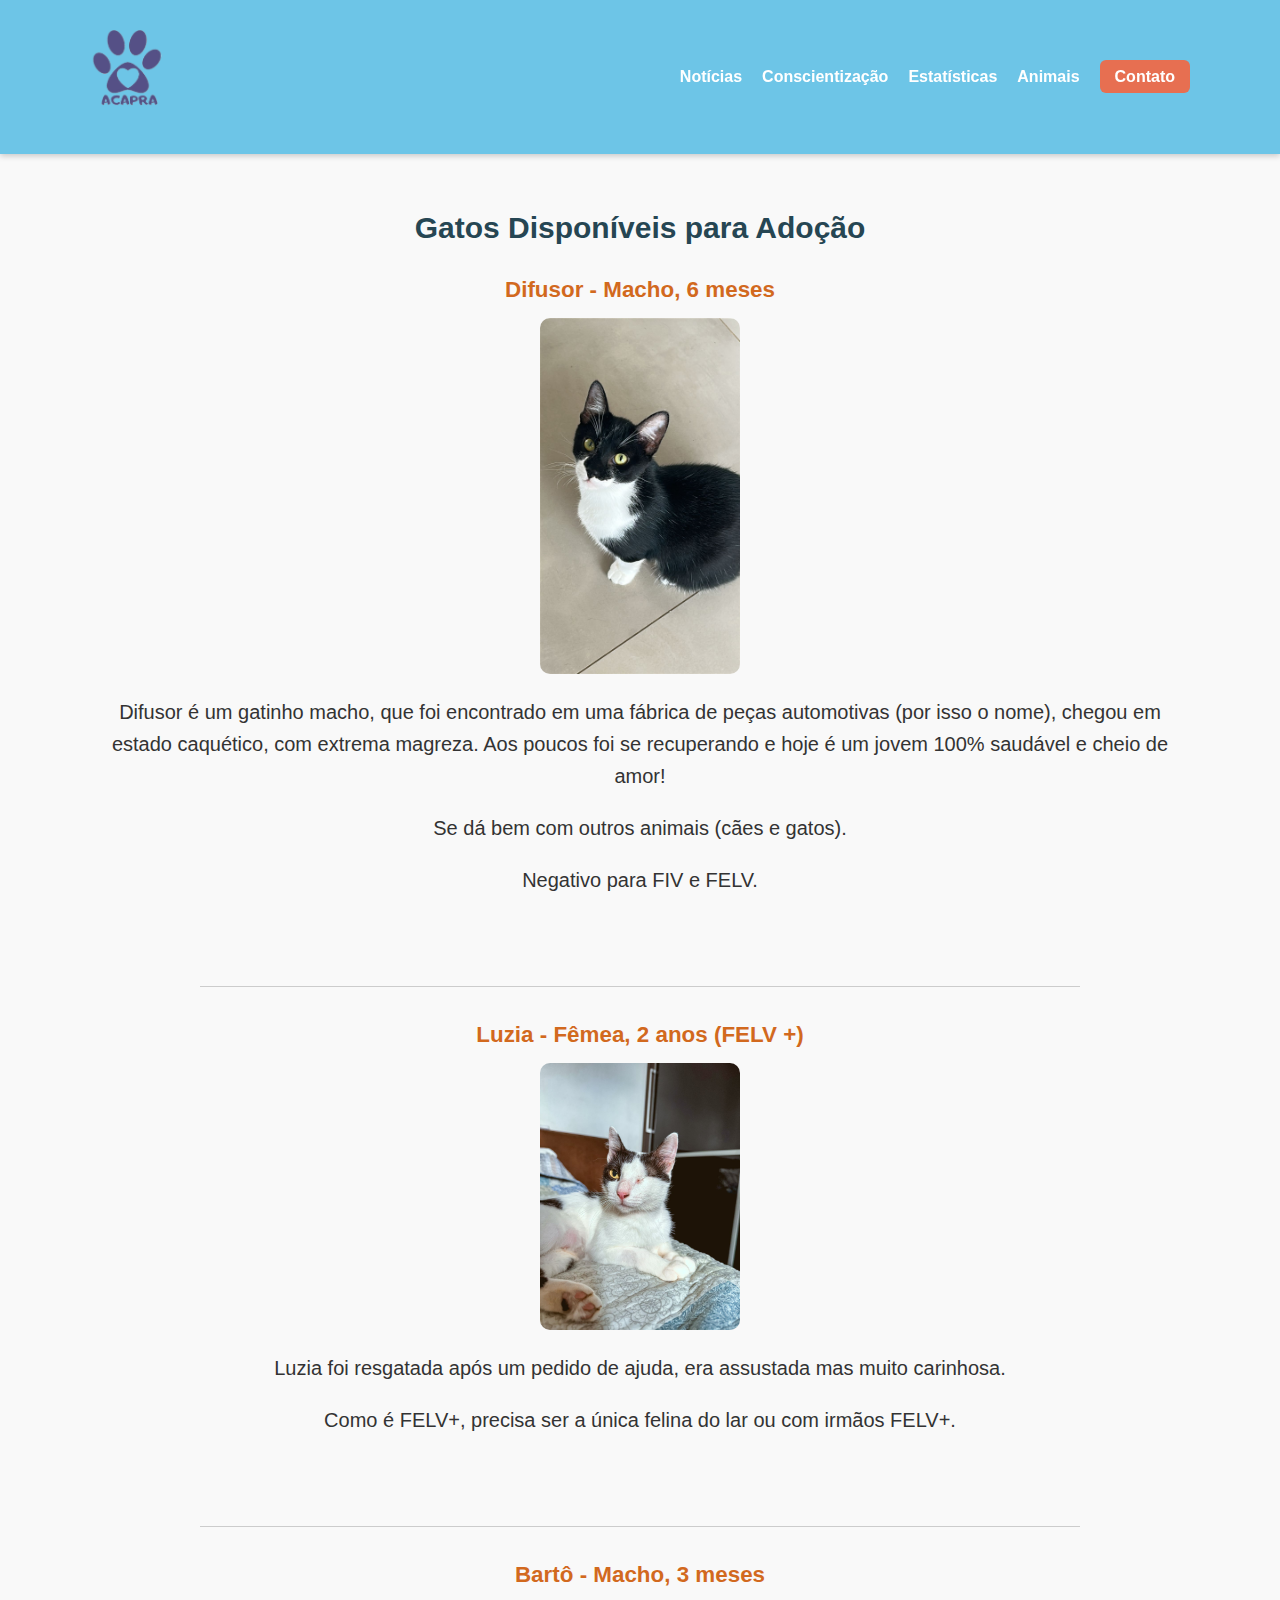
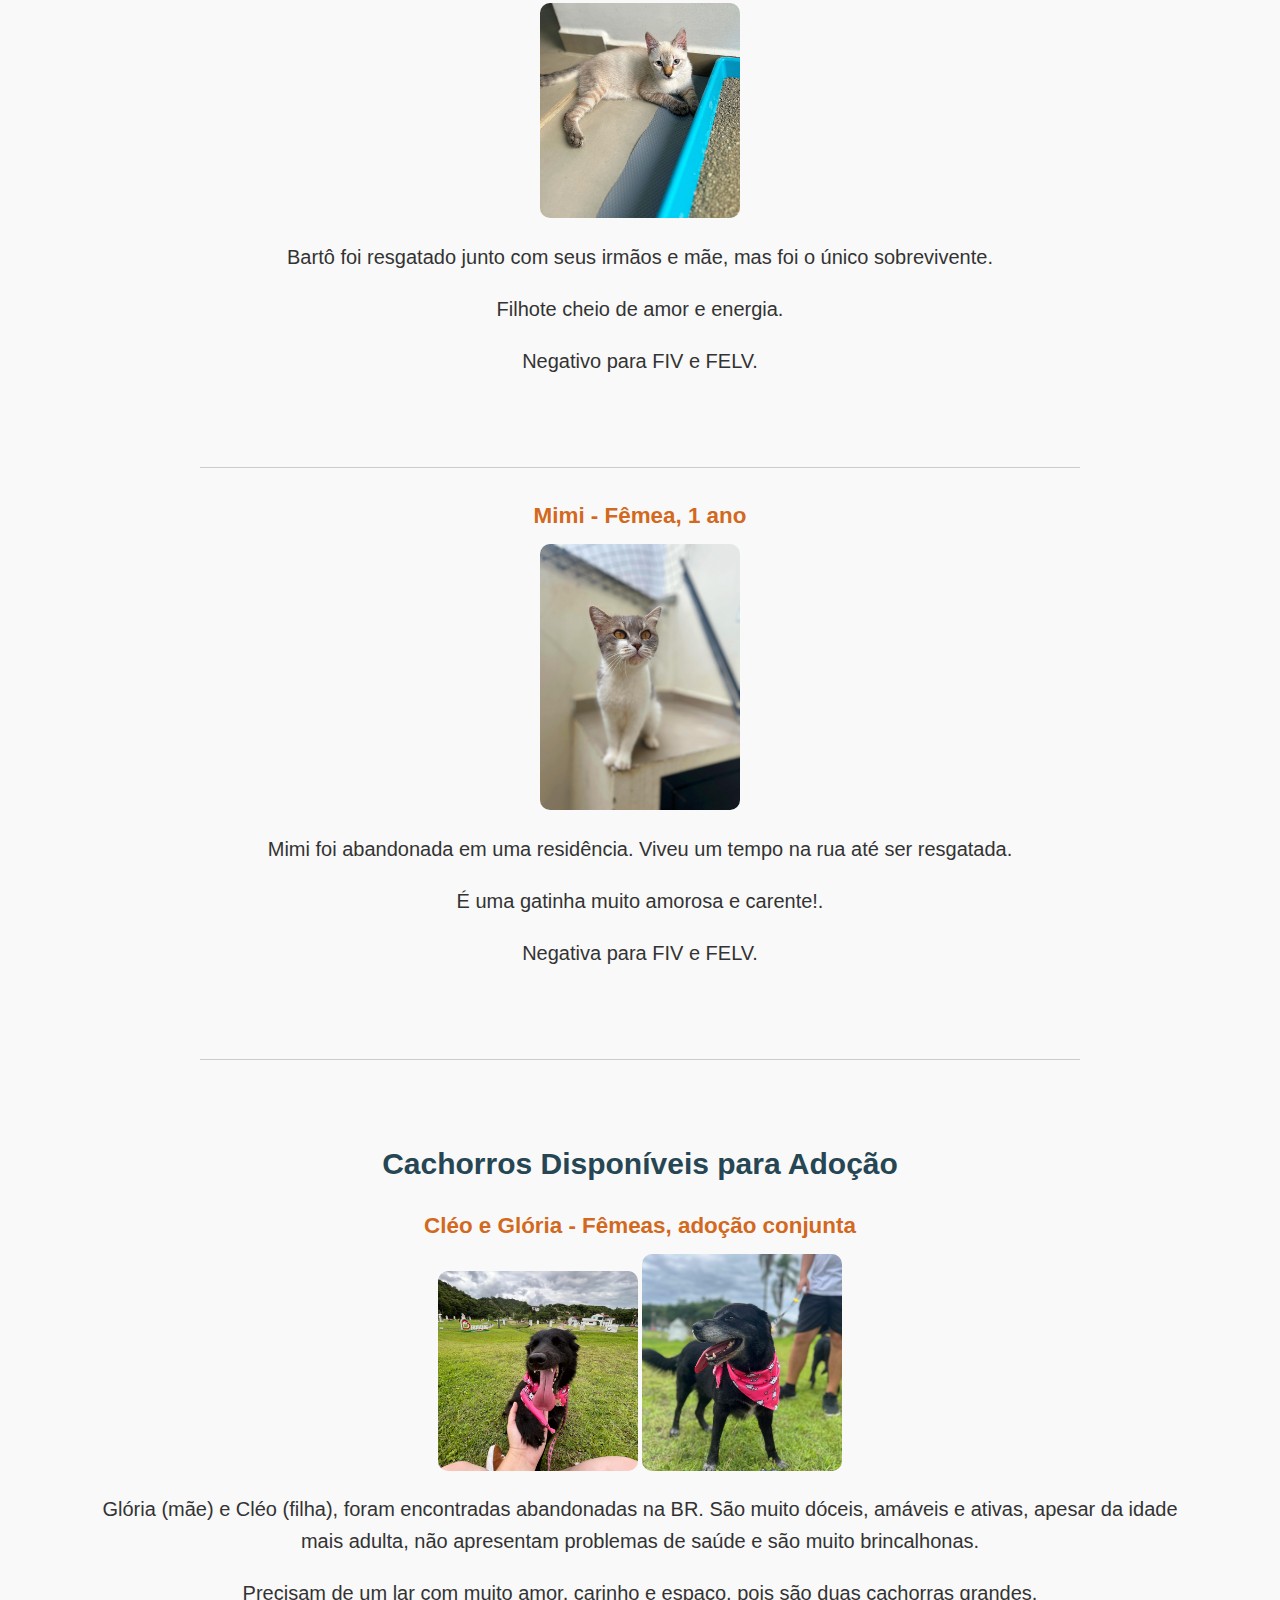
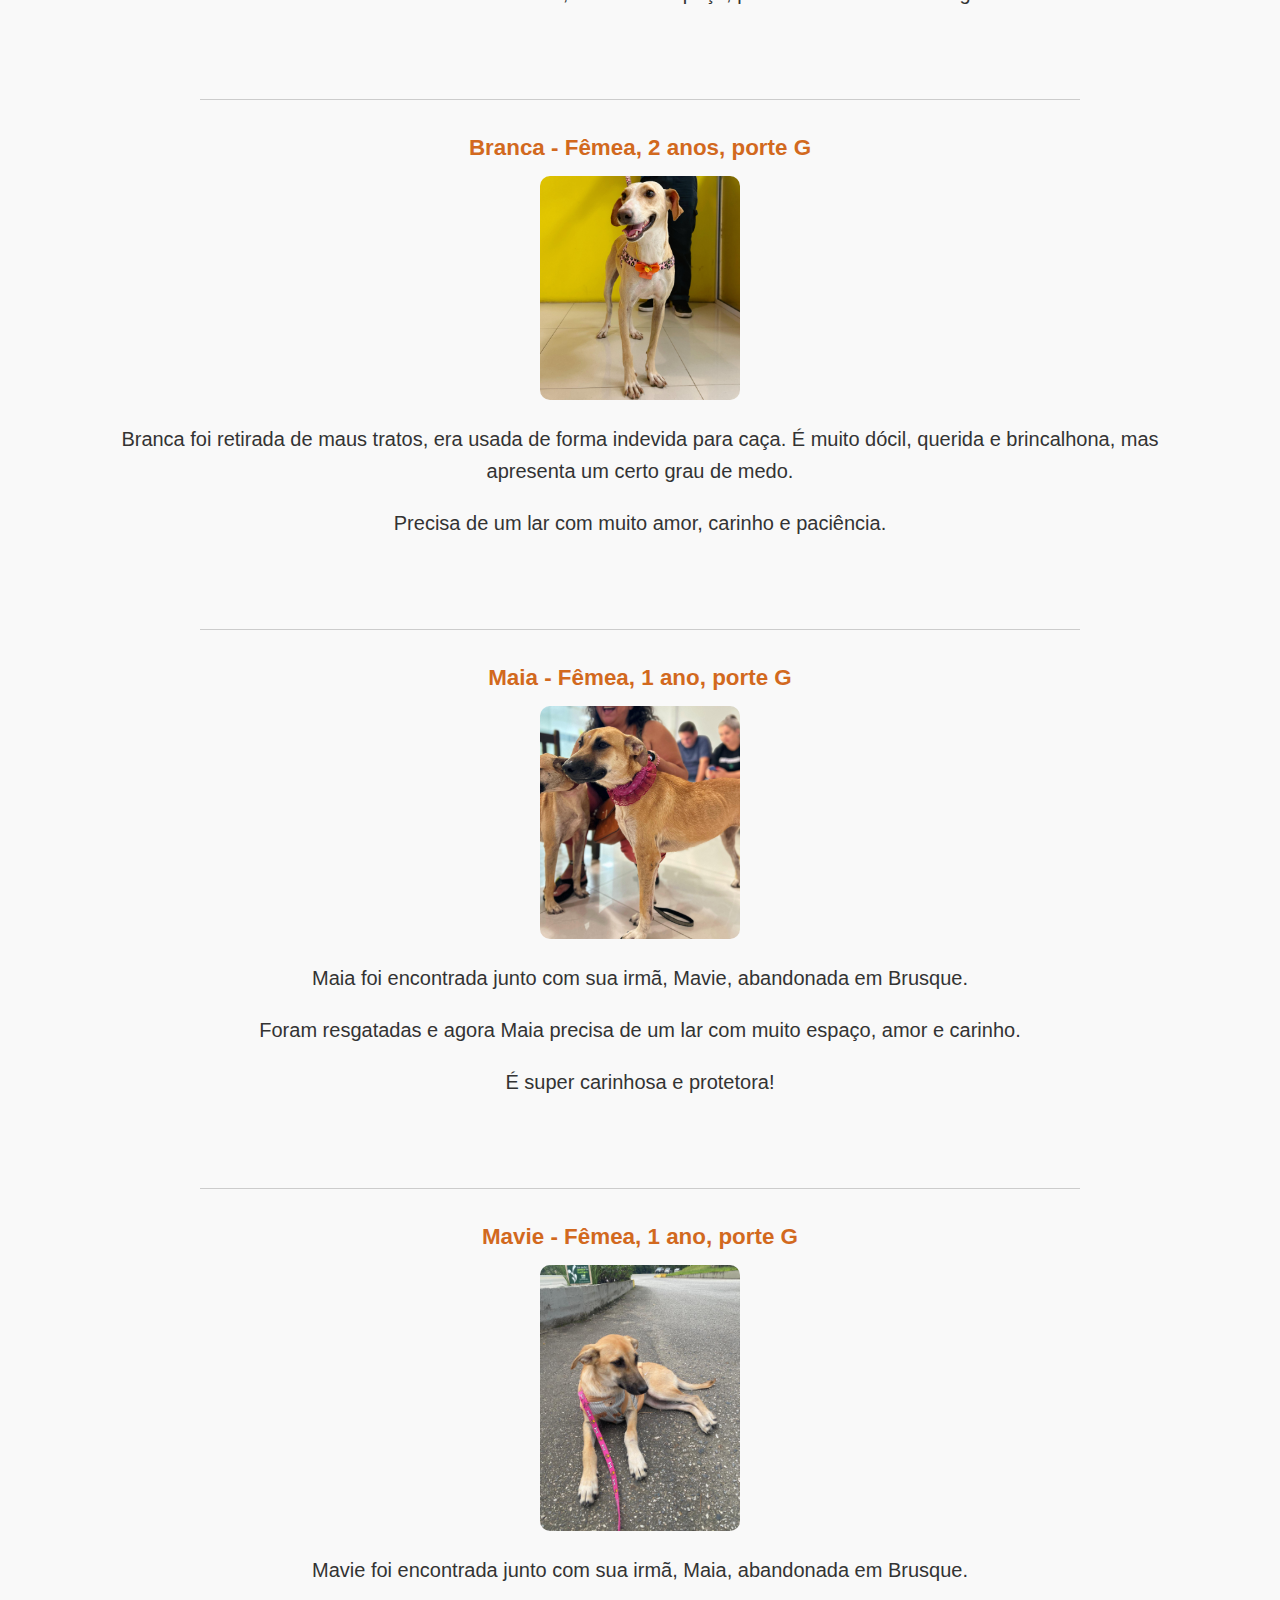
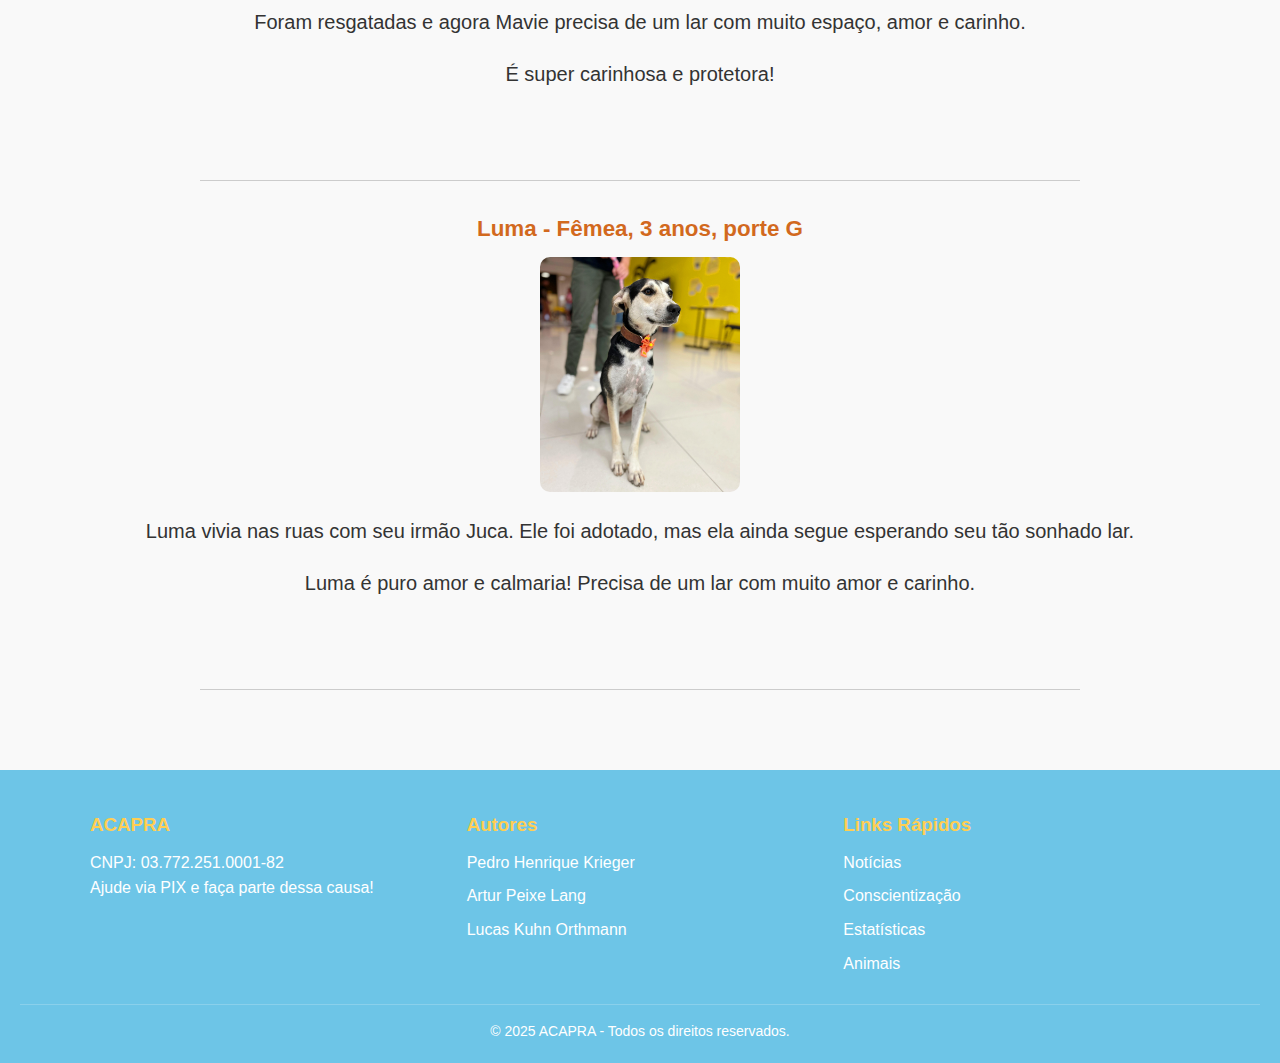
<file: Acapra ultima do ano/animais.html>
<!DOCTYPE html>
<html lang="pt-br">

<head>
    <meta charset="UTF-8">
    <meta name="viewport" content="width=device-width, initial-scale=1.0">
    <title>Animais - ACAPRA</title>
    <link rel="stylesheet" href="assets/css/style.css">
</head>

<body>
    <header>
        <div class="bloco-geral header-bloco">
            <a class="logo-img" href="index.html">
                <img src="assets/Imagens paralelas/logo.png" alt="Logo ACAPRA">
            </a>
            <nav>
                <ul class="nav-links">
                    <li><a href="noticias.html">Notícias</a></li>
                    <li><a href="conscientizacao.html">Conscientização</a></li>
                    <li><a href="estatisticas.html">Estatísticas</a></li>
                    <li><a href="animais.html">Animais</a></li>
                    <li><a href="formulario.html" class="botao-nav">Contato</a></li>
                </ul>
            </nav>
        </div>
    </header>

    <main class="bloco-geral">
        <section class="secao">
            <h2>Gatos Disponíveis para Adoção</h2>

            <article class="animal">
                <h3>Difusor - Macho, 6 meses</h3>
                <img src="assets/Imagens gatos/Difusor.jpeg" alt="Gato Difusor">
                <p>Difusor é um gatinho macho, que foi encontrado em uma fábrica de peças
                    automotivas (por isso o nome), chegou em estado caquético, com extrema magreza. Aos
                    poucos foi se recuperando e hoje é um jovem 100% saudável e cheio de amor!</p>
                <p>Se dá bem com outros animais (cães e gatos).</p>
                <p>Negativo para FIV e FELV.</p>
            </article>
            <hr>

            <article class="animal">
                <h3>Luzia - Fêmea, 2 anos (FELV +)</h3>
                <img src="assets/Imagens gatos/Luzia.jpeg" alt="Gata Luzia">
                <p>Luzia foi resgatada após um pedido de ajuda, era assustada mas muito carinhosa.</p>
                <p>Como é FELV+, precisa ser a única felina do lar ou com irmãos FELV+.</p>
            </article>
            <hr>

            <article class="animal">
                <h3>Bartô - Macho, 3 meses</h3>
                <img src="assets/Imagens gatos/barto.jpeg" alt="Gato Bartô">
                <p>Bartô foi resgatado junto com seus irmãos e mãe, mas foi o único sobrevivente.</p>
                <p>Filhote cheio de amor e energia.</p>
                <p>Negativo para FIV e FELV.</p>
            </article>
            <hr>

            <article class="animal">
                <h3>Mimi - Fêmea, 1 ano</h3>
                <img src="assets/Imagens gatos/Mimi.jpeg" alt="Gata Mimi">
                <p>Mimi foi abandonada em uma residência. Viveu um tempo na rua até ser resgatada. </p>
                <p>É uma gatinha muito amorosa e carente!.</p>
                <p>Negativa para FIV e FELV.</p>
            </article>
            <hr>
        </section>

        <section class="secao">
            <h2>Cachorros Disponíveis para Adoção</h2>

            <article class="animal">
                <h3>Cléo e Glória - Fêmeas, adoção conjunta</h3>
                <img src="assets/Imagens cachorros/Cleo.jpeg" alt="Cachorro Cléo">
                <img src="assets/Imagens cachorros/gloria.jpeg" alt="Cachorra Glória">
                <p>Glória (mãe) e Cléo (filha), foram encontradas abandonadas na BR. São muito dóceis, amáveis e ativas, apesar da idade mais adulta, não apresentam problemas de saúde e são muito brincalhonas.</p>
                <p>Precisam de um lar com muito amor, carinho e espaço, pois são duas cachorras grandes.</p>
            </article>
            <hr>

            <article class="animal">
                <h3>Branca - Fêmea, 2 anos, porte G</h3>
                <img src="assets/Imagens cachorros/Branca.jpeg" alt="Cachorra Branca">
                <p>Branca foi retirada de maus tratos, era usada de forma indevida para caça. É muito dócil, querida e brincalhona, mas apresenta um certo grau de medo.</p>
                <p>Precisa de um lar com muito amor, carinho e paciência.</p>
            </article>
            <hr>

            <article class="animal">
                <h3>Maia - Fêmea, 1 ano, porte G</h3>
                <img src="assets/Imagens cachorros/Maia.jpeg" alt="Cachorra Maia">
                <p>Maia foi encontrada junto com sua irmã, Mavie, abandonada em Brusque.</p>
                <p>Foram resgatadas e agora Maia precisa de um lar com muito espaço, amor e carinho.</p>
                <p>É super carinhosa e protetora!</p>
            </article>
            <hr>

            <article class="animal">
                <h3>Mavie - Fêmea, 1 ano, porte G</h3>
                <img src="assets/Imagens cachorros/mavie.jpeg" alt="Cachorra Mavie">
                <p>Mavie foi encontrada junto com sua irmã, Maia, abandonada em Brusque.</p>
                <p>Foram resgatadas e agora Mavie precisa de um lar com muito espaço, amor e carinho.</p>
                <p>É super carinhosa e protetora!</p>
            </article>
            <hr>

            <article class="animal">
                <h3>Luma - Fêmea, 3 anos, porte G</h3>
                <img src="assets/Imagens cachorros/Luma.jpeg" alt="Cachorra Luma">
                <p>Luma vivia nas ruas com seu irmão Juca. Ele foi adotado, mas ela ainda segue esperando seu tão sonhado lar.</p>
                <p>Luma é puro amor e calmaria! Precisa de um lar com muito amor e carinho.</p>
            </article>
            <hr>
        </section>
    </main>

    <footer class="rodape">
        <div class="bloco-geral rodape-bloco">
            <div>
                <h3>ACAPRA</h3>
                <p>CNPJ: 03.772.251.0001-82</p>
                <p>Ajude via PIX e faça parte dessa causa!</p>
            </div>
            <div>
                <h3>Autores</h3>
                <ul>
                    <li>Pedro Henrique Krieger</li>
                    <li>Artur Peixe Lang</li>
                    <li>Lucas Kuhn Orthmann</li>
                </ul>
            </div>
            <div>
                <h3>Links Rápidos</h3>
                <ul>
                    <li><a href="noticias.html">Notícias</a></li>
                    <li><a href="conscientizacao.html">Conscientização</a></li>
                    <li><a href="estatisticas.html">Estatísticas</a></li>
                    <li><a href="animais.html">Animais</a></li>
                </ul>
            </div>
        </div>
        <div class="copyright">
            <p>© 2025 ACAPRA - Todos os direitos reservados.</p>
        </div>
    </footer>
</body>

</html>
</file>
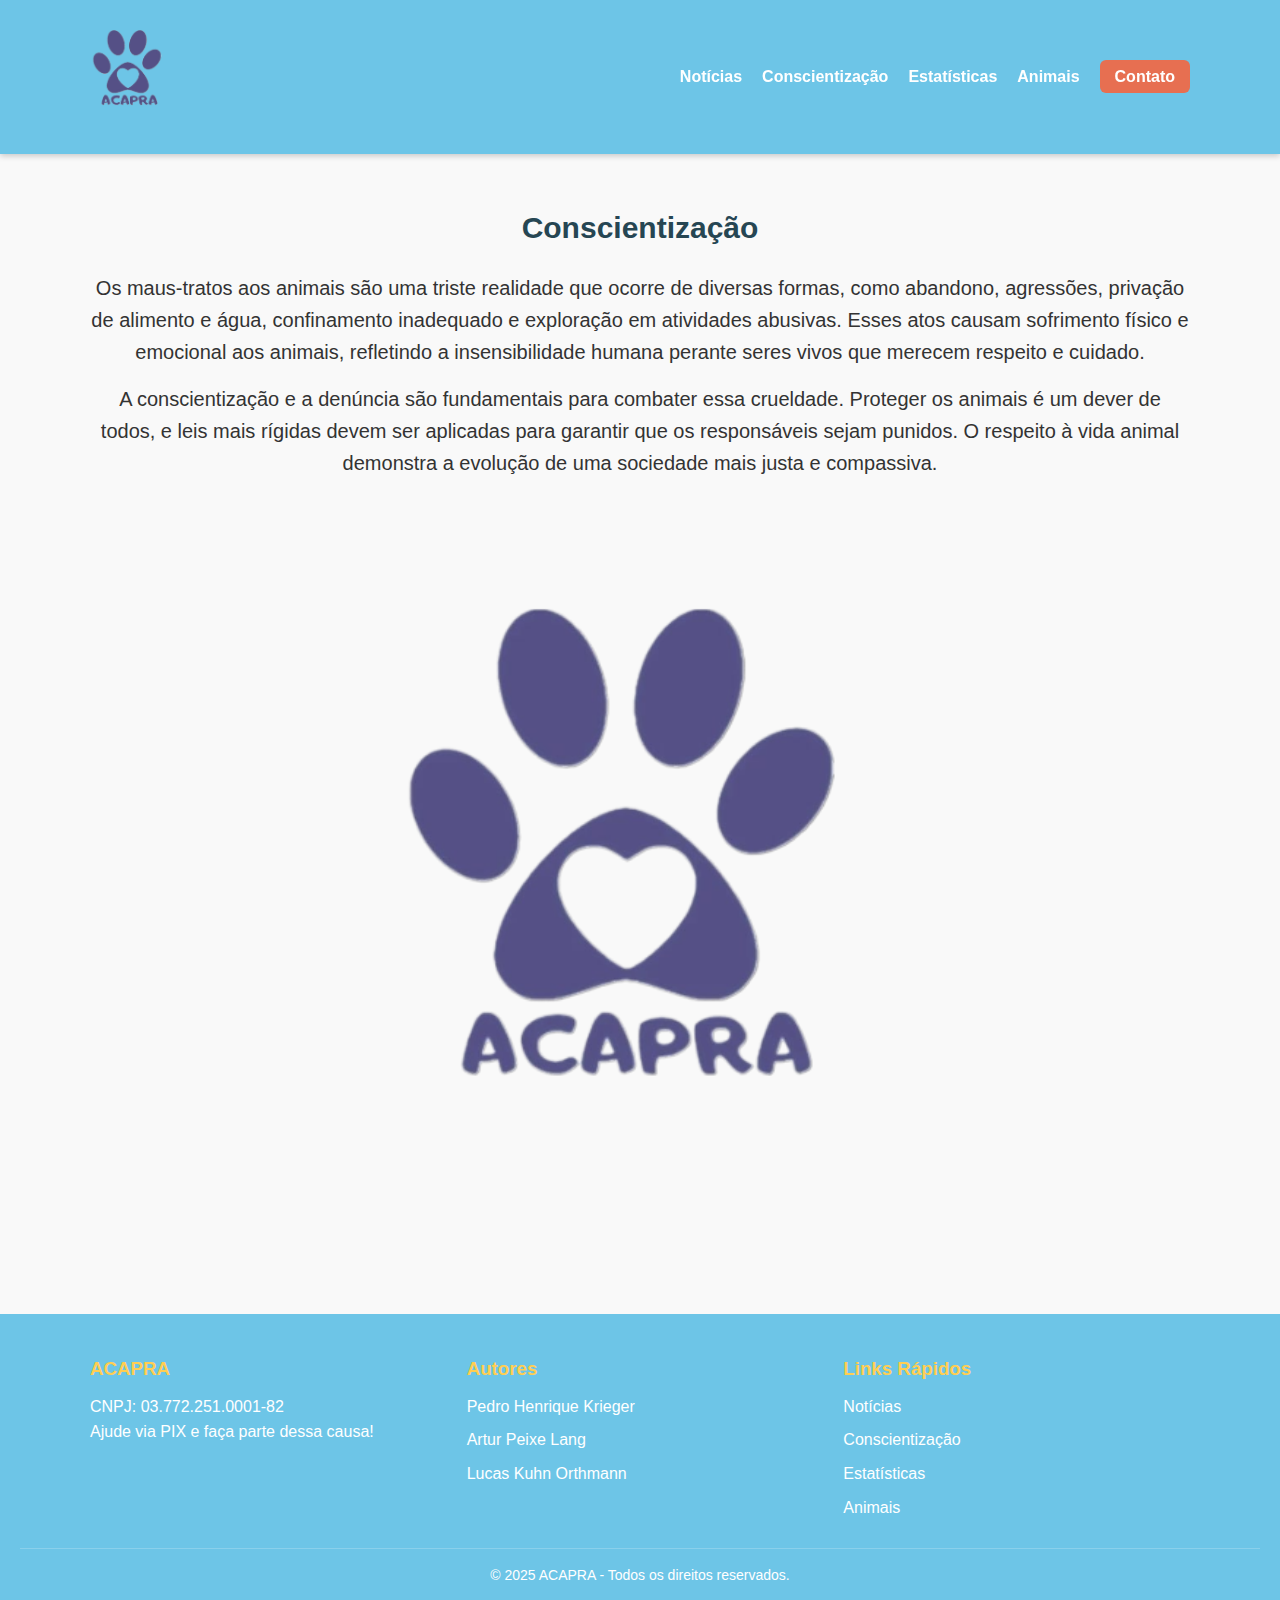
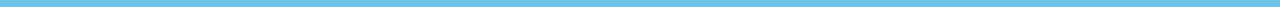
<file: Acapra ultima do ano/conscientizacao.html>
<!DOCTYPE html>
<html lang="pt-br">
<head>
  <meta charset="UTF-8">
  <meta name="viewport" content="width=device-width, initial-scale=1.0">
  <title>Conscientização - ACAPRA</title>
  <link rel="stylesheet" href="assets/css/style.css">
</head>
<body>
  <header>
    <div class="bloco-geral header-bloco">
      <a class="logo-img" href="index.html">
        <img src="assets/Imagens paralelas/logo.png" alt="Logo ACAPRA">
      </a>
      <nav>
        <ul class="nav-links">
          <li><a href="noticias.html">Notícias</a></li>
          <li><a href="conscientizacao.html">Conscientização</a></li>
          <li><a href="estatisticas.html">Estatísticas</a></li>
          <li><a href="animais.html">Animais</a></li>
          <li><a href="formulario.html" class="botao-nav">Contato</a></li>
        </ul>
      </nav>
    </div>
  </header>

  <main class="bloco-geral">
    <section class="secao">
      <h2>Conscientização</h2>
      <p>Os maus-tratos aos animais são uma triste realidade que ocorre de diversas formas, como abandono, agressões, privação de alimento e água, confinamento inadequado e exploração em atividades abusivas. Esses atos causam sofrimento físico e emocional aos animais, refletindo a insensibilidade humana perante seres vivos que merecem respeito e cuidado.</p>
      <p>A conscientização e a denúncia são fundamentais para combater essa crueldade. Proteger os animais é um dever de todos, e leis mais rígidas devem ser aplicadas para garantir que os responsáveis sejam punidos. O respeito à vida animal demonstra a evolução de uma sociedade mais justa e compassiva.</p>
      <img src="assets/Imagens paralelas/logo.png" alt="Concientização ACAPRA" class="img-destaque">
    </section>
  </main>

  <footer class="rodape">
    <div class="bloco-geral rodape-bloco">
      <div>
        <h3>ACAPRA</h3>
        <p>CNPJ: 03.772.251.0001-82</p>
        <p>Ajude via PIX e faça parte dessa causa!</p>
      </div>
      <div>
        <h3>Autores</h3>
        <ul>
          <li>Pedro Henrique Krieger</li>
          <li>Artur Peixe Lang</li>
          <li>Lucas Kuhn Orthmann</li>
        </ul>
      </div>
      <div>
        <h3>Links Rápidos</h3>
        <ul>
          <li><a href="noticias.html">Notícias</a></li>
          <li><a href="conscientizacao.html">Conscientização</a></li>
          <li><a href="estatisticas.html">Estatísticas</a></li>
          <li><a href="animais.html">Animais</a></li>
        </ul>
      </div>
    </div>
    <div class="copyright">
      <p>© 2025 ACAPRA - Todos os direitos reservados.</p>
    </div>
  </footer>
</body>
</html>
</file>
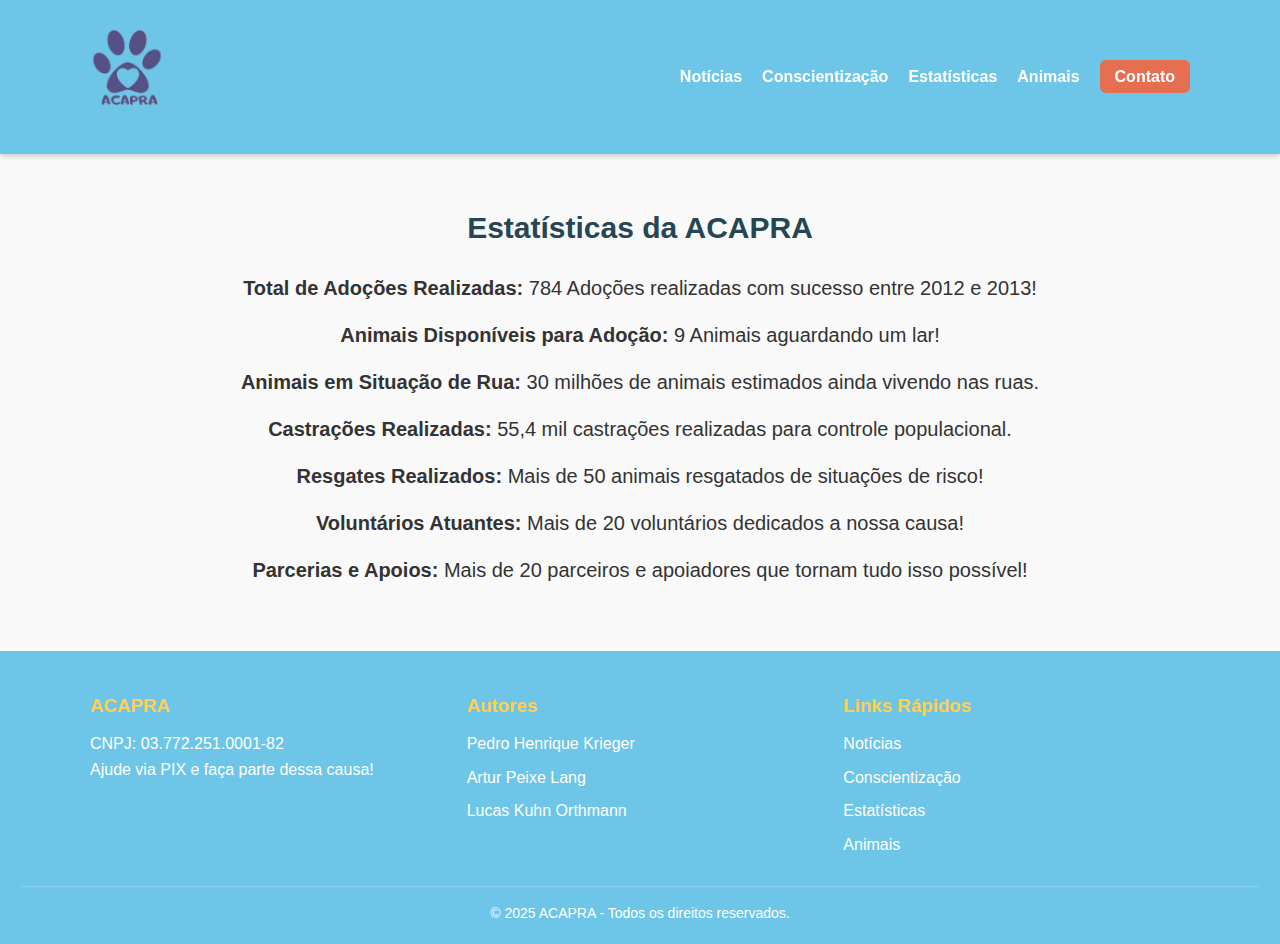
<file: Acapra ultima do ano/estatisticas.html>
<!DOCTYPE html>
<html lang="pt-br">
<head>
  <meta charset="UTF-8">
  <meta name="viewport" content="width=device-width, initial-scale=1.0">
  <title>Estatísticas - ACAPRA</title>
  <link rel="stylesheet" href="assets/css/style.css">
</head>
<body>
  <header>
    <div class="bloco-geral header-bloco">
      <a class="logo-img" href="index.html">
        <img src="assets/Imagens paralelas/logo.png" alt="Logo ACAPRA">
      </a>
      <nav>
        <ul class="nav-links">
          <li><a href="noticias.html">Notícias</a></li>
          <li><a href="conscientizacao.html">Conscientização</a></li>
          <li><a href="estatisticas.html">Estatísticas</a></li>
          <li><a href="animais.html">Animais</a></li>
          <li><a href="formulario.html" class="botao-nav">Contato</a></li>
        </ul>
      </nav>
    </div>
  </header>

  <main class="bloco-geral">
    <section class="secao">
      <h2>Estatísticas da ACAPRA</h2>
      <p><strong>Total de Adoções Realizadas:</strong> 784 Adoções realizadas com sucesso entre 2012 e 2013!</p>
      <p><strong>Animais Disponíveis para Adoção:</strong> 9 Animais aguardando um lar!</p>
      <p><strong>Animais em Situação de Rua:</strong> 30 milhões de animais estimados ainda vivendo nas ruas.</p>
      <p><strong>Castrações Realizadas:</strong> 55,4 mil castrações realizadas para controle populacional.</p>
      <p><strong>Resgates Realizados:</strong> Mais de 50 animais resgatados de situações de risco!</p>
      <p><strong>Voluntários Atuantes:</strong> Mais de 20 voluntários dedicados a nossa causa!</p>
      <p><strong>Parcerias e Apoios:</strong> Mais de 20 parceiros e apoiadores que tornam tudo isso possível!</p>
    </section>
  </main>

  <footer class="rodape">
    <div class="bloco-geral rodape-bloco">
      <div>
        <h3>ACAPRA</h3>
        <p>CNPJ: 03.772.251.0001-82</p>
        <p>Ajude via PIX e faça parte dessa causa!</p>
      </div>
      <div>
        <h3>Autores</h3>
        <ul>
          <li>Pedro Henrique Krieger</li>
          <li>Artur Peixe Lang</li>
          <li>Lucas Kuhn Orthmann</li>
        </ul>
      </div>
      <div>
        <h3>Links Rápidos</h3>
        <ul>
          <li><a href="noticias.html">Notícias</a></li>
          <li><a href="conscientizacao.html">Conscientização</a></li>
          <li><a href="estatisticas.html">Estatísticas</a></li>
          <li><a href="animais.html">Animais</a></li>
        </ul>
      </div>
    </div>
    <div class="copyright">
      <p>© 2025 ACAPRA - Todos os direitos reservados.</p>
    </div>
  </footer>
</body>
</html>
</file>
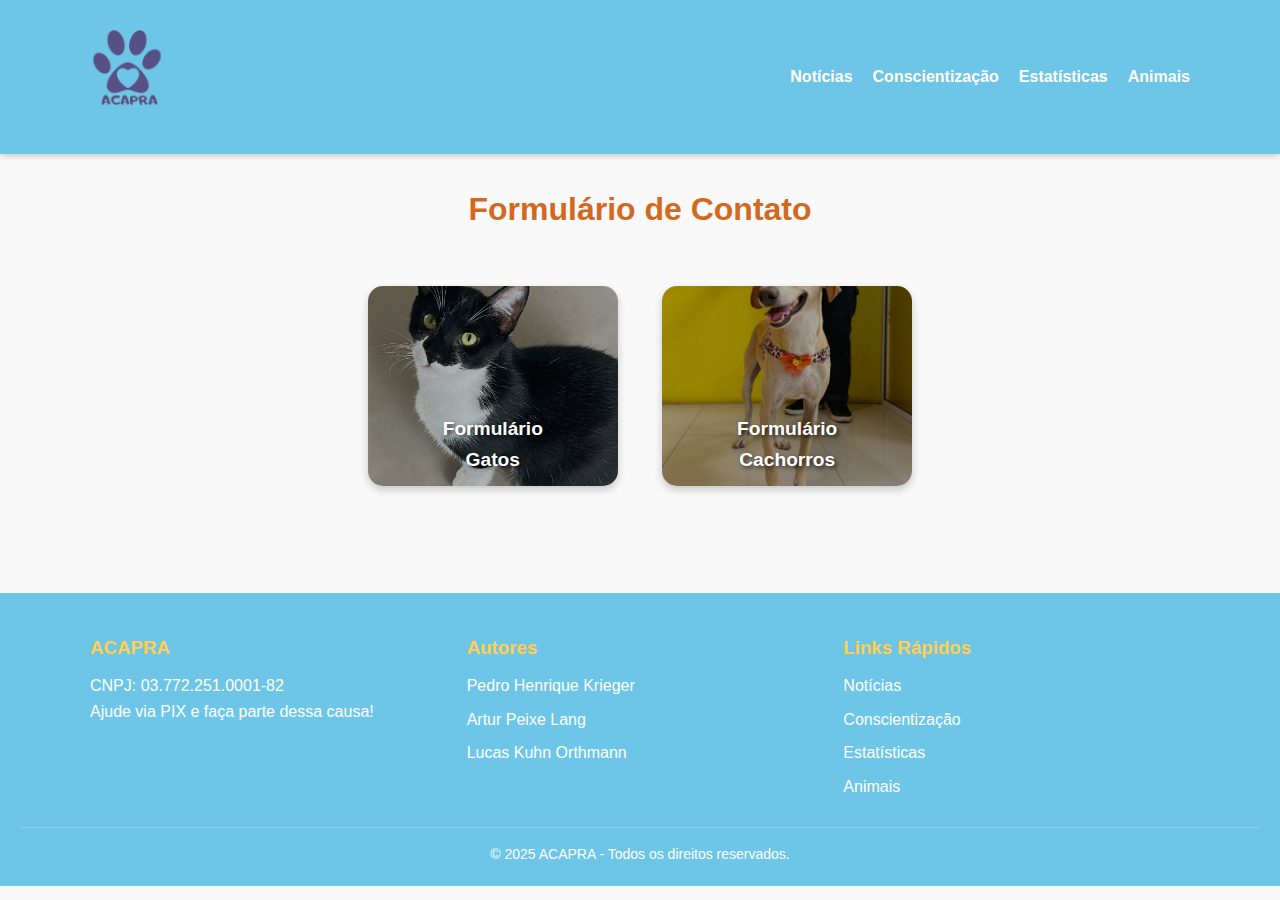
<file: Acapra ultima do ano/formulario.html>
<!DOCTYPE html>
<html lang="pt-br">
<head>
  <meta charset="UTF-8">
  <meta name="viewport" content="width=device-width, initial-scale=1.0">
  <title>Formulário de Contato - ACAPRA</title>
  <link rel="stylesheet" href="assets/css/style.css">
</head>
<body>
  <header>
    <div class="bloco-geral header-bloco">
      <a class="logo-img" href="index.html">
        <img src="assets/Imagens paralelas/logo.png" alt="Logo ACAPRA">
      </a>
      <nav>
        <ul class="nav-links">
          <li><a href="noticias.html">Notícias</a></li>
          <li><a href="conscientizacao.html">Conscientização</a></li>
          <li><a href="estatisticas.html">Estatísticas</a></li>
          <li><a href="animais.html">Animais</a></li>
        </ul>
      </nav>
    </div>
  </header>

  <main class="formulario">
    <h1 class="titulo">Formulário de Contato</h1>

    <div class="tipo-animal">
  <a href="https://forms.gle/xTgGbvtz3wD5rUPv6">
    <img src="assets/Imagens gatos/Difusor.jpeg" alt="Formulário Gatos">
    <span>Formulário Gatos</span>
  </a>
</div>

<div class="tipo-animal">
  <a href="https://forms.gle/bQYFtEDo2iwMqyR57">
    <img src="assets/Imagens cachorros/Branca.jpeg" alt="Formulário Cachorros">
    <span>Formulário Cachorros</span>
  </a>
</div>
  </main>

  <footer class="rodape">
    <div class="bloco-geral rodape-bloco">
      <div>
        <h3>ACAPRA</h3>
        <p>CNPJ: 03.772.251.0001-82</p>
        <p>Ajude via PIX e faça parte dessa causa!</p>
      </div>
      <div>
        <h3>Autores</h3>
        <ul>
          <li>Pedro Henrique Krieger</li>
          <li>Artur Peixe Lang</li>
          <li>Lucas Kuhn Orthmann</li>
        </ul>
      </div>
      <div>
        <h3>Links Rápidos</h3>
        <ul>
          <li><a href="noticias.html">Notícias</a></li>
          <li><a href="conscientizacao.html">Conscientização</a></li>
          <li><a href="estatisticas.html">Estatísticas</a></li>
          <li><a href="animais.html">Animais</a></li>
        </ul>
      </div>
    </div>
    <div class="copyright">
      <p>© 2025 ACAPRA - Todos os direitos reservados.</p>
    </div>
  </footer>
</body>
</html>
</file>
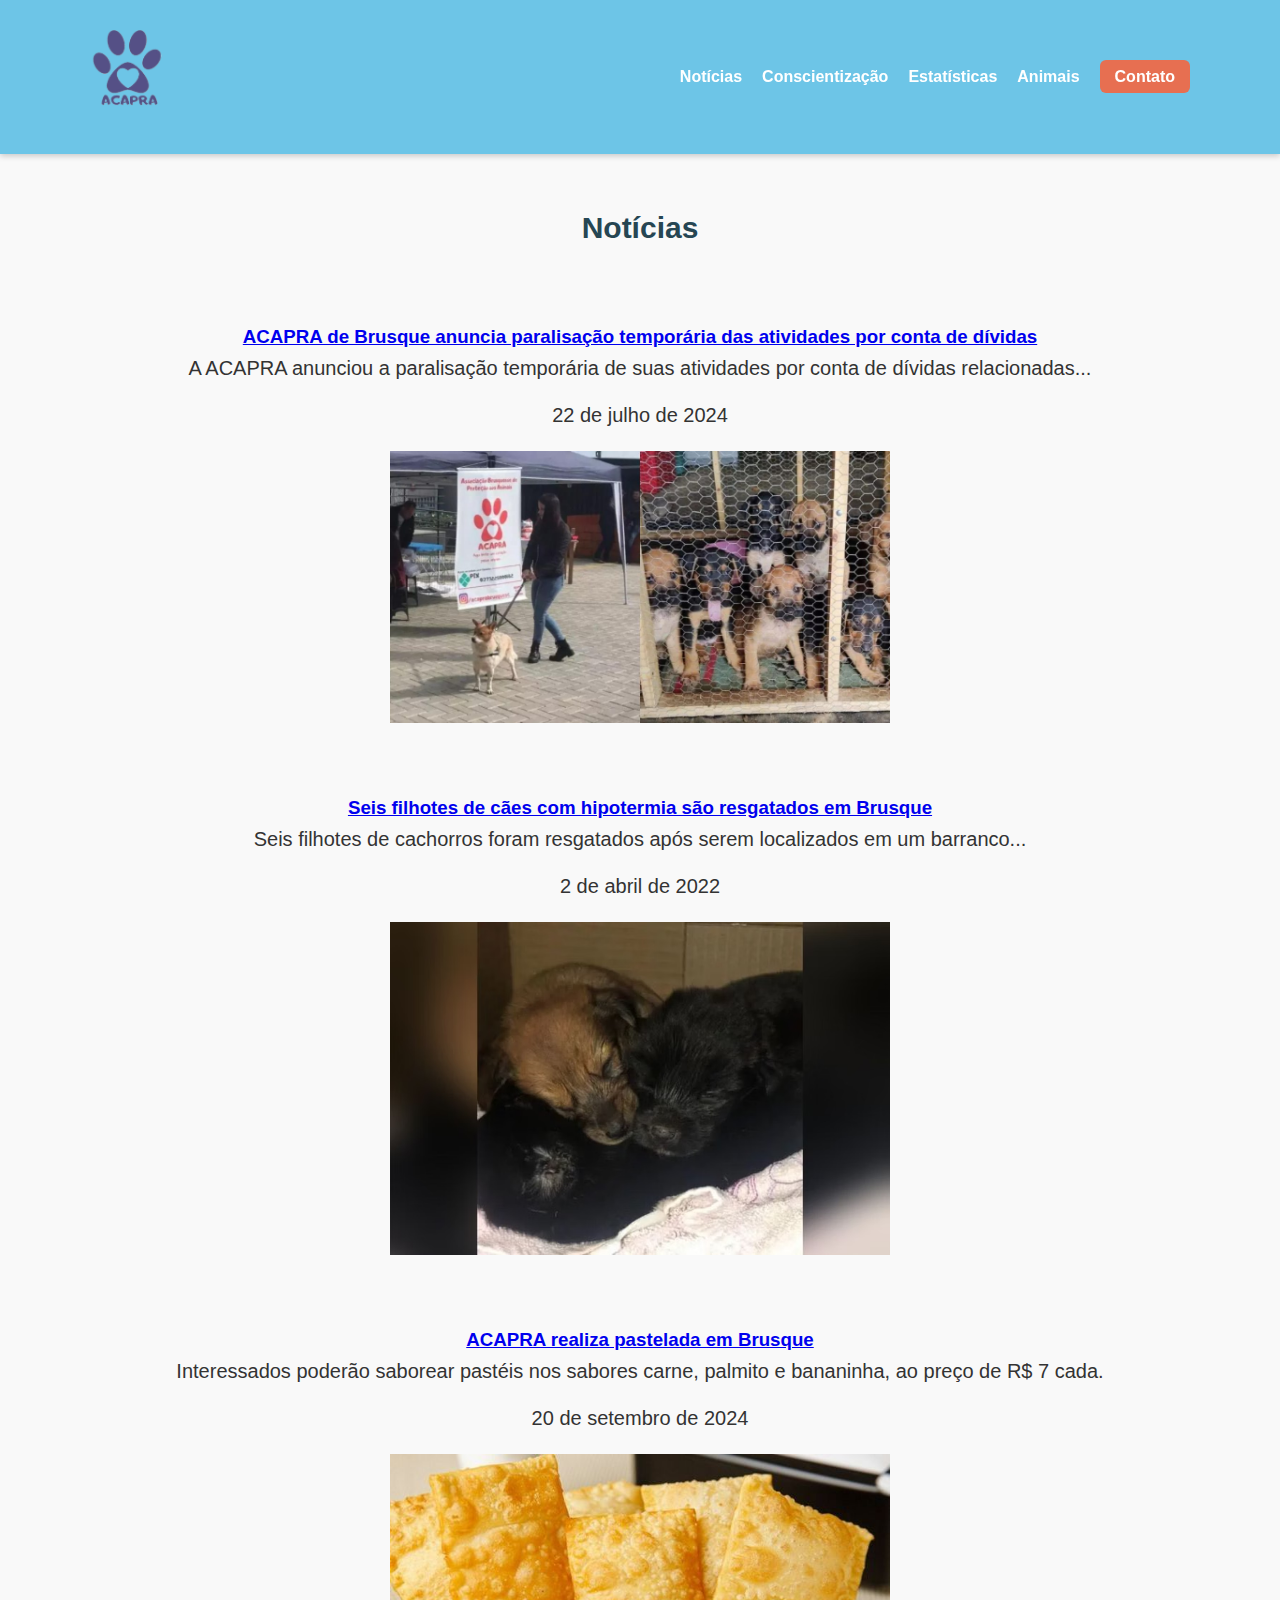
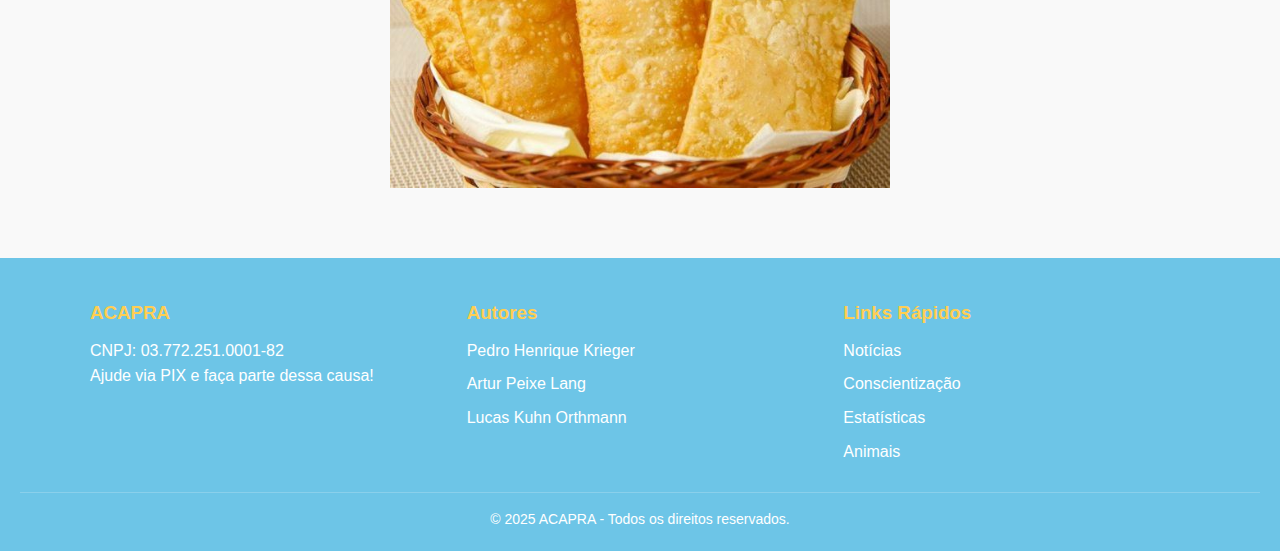
<file: Acapra ultima do ano/noticias.html>
<!DOCTYPE html>
<html lang="pt-br">
<head>
  <meta charset="UTF-8">
  <meta name="viewport" content="width=device-width, initial-scale=1.0">
  <title>Notícias - ACAPRA</title>
  <link rel="stylesheet" href="assets/css/style.css">
</head>
<body>
  <header>
    <div class="bloco-geral header-bloco">
      <a class="logo-img" href="index.html">
        <img src="assets/Imagens paralelas/logo.png" alt="Logo ACAPRA">
      </a>
      <nav>
        <ul class="nav-links">
          <li><a href="noticias.html">Notícias</a></li>
          <li><a href="conscientizacao.html">Conscientização</a></li>
          <li><a href="estatisticas.html">Estatísticas</a></li>
          <li><a href="animais.html">Animais</a></li>
          <li><a href="formulario.html" class="botao-nav">Contato</a></li>
        </ul>
      </nav>
    </div>
  </header>

  <main class="bloco-geral">
    <section class="secao">
      <h2>Notícias</h2>
    </section>

    <section class="secao">
      <article>
        <h3><a href="https://omunicipio.com.br/acapra-de-brusque-anuncia-paralisacao-temporaria-das-atividades-por-conta-de-dividas-valores-somam-mais-de-r-100-mil/">ACAPRA de Brusque anuncia paralisação temporária das atividades por conta de dívidas</a></h3>
        <p>A ACAPRA anunciou a paralisação temporária de suas atividades por conta de dívidas relacionadas...</p>
        <p>22 de julho de 2024</p>
        <img src="assets/Imagens paralelas/Acapra noticias.jpg" alt="Notícia ACAPRA" class="img-destaque">
      </article>
    </section>

    <section class="secao">
      <article>
        <h3><a href="https://www.metropoles.com/brasil/sc-seis-filhotes-de-caes-com-hipotermia-sao-resgatados-em-barranco">Seis filhotes de cães com hipotermia são resgatados em Brusque</a></h3>
        <p>Seis filhotes de cachorros foram resgatados após serem localizados em um barranco...</p>
        <p>2 de abril de 2022</p>
        <img src="assets/Imagens cachorros/Cachorros.avif" alt="Filhotes resgatados" class="img-destaque">
      </article>
    </section>

    <section class="secao">
      <article>
        <h3><a href="https://brusque.portaldacidade.com/index.php/noticias/cidade/acapra-realiza-pastelada-na-proxima-semana-em-brusque-2109">ACAPRA realiza pastelada em Brusque</a></h3>
        <p>Interessados poderão saborear pastéis nos sabores carne, palmito e bananinha, ao preço de R$ 7 cada.</p>
        <p>20 de setembro de 2024</p>
        <img src="assets/Imagens paralelas/pastelada.jpg" alt="Pastelada ACAPRA" class="img-destaque">
      </article>
    </section>
  </main>

  <footer class="rodape">
    <div class="bloco-geral rodape-bloco">
      <div>
        <h3>ACAPRA</h3>
        <p>CNPJ: 03.772.251.0001-82</p>
        <p>Ajude via PIX e faça parte dessa causa!</p>
      </div>
      <div>
        <h3>Autores</h3>
        <ul>
          <li>Pedro Henrique Krieger</li>
          <li>Artur Peixe Lang</li>
          <li>Lucas Kuhn Orthmann</li>
        </ul>
      </div>
      <div>
        <h3>Links Rápidos</h3>
        <ul>
          <li><a href="noticias.html">Notícias</a></li>
          <li><a href="conscientizacao.html">Conscientização</a></li>
          <li><a href="estatisticas.html">Estatísticas</a></li>
          <li><a href="animais.html">Animais</a></li>
        </ul>
      </div>
    </div>
    <div class="copyright">
      <p>© 2025 ACAPRA - Todos os direitos reservados.</p>
    </div>
  </footer>
</body>
</html>
</file>
<file: Acapra ultima do ano/assets/css/style.css>
* {
    margin: 0;
    padding: 0;
    box-sizing: border-box;
}

body {
    font-family: "Segoe UI", Tahoma, sans-serif;
    background: #f9f9f9;
    color: #333;
    line-height: 1.6;
}

.bloco-geral {
    width: 90%;
    max-width: 1100px;
    margin: 0 auto;
}

header {
    background: #6dc5e7;
    padding: 15px 0;
    box-shadow: 0 2px 6px rgba(0, 0, 0, 0.2);
    position: sticky;
    top: 0;
    z-index: 1000;
}

.header-bloco {
    display: flex;
    align-items: center;
    justify-content: space-between;
}

.logo-img img {
    width: 80px;
    transition: transform 0.3s;
}

.logo-img img:hover {
    transform: scale(1.05);
}

.nav-links {
    display: flex;
    gap: 20px;
    list-style: none;
}

.nav-links a {
    color: #fff;
    text-decoration: none;
    font-weight: 600;
    transition: color 0.3s;
}

.nav-links a:hover {
    color: #e9c46a;
}

.botao-nav {
    background: #e76f51;
    padding: 8px 15px;
    border-radius: 6px;
    color: #fff;
}

.botao-nav:hover {
    background: #d65a3f;
}

.parte-inicial {
    background: url("assets/Acapra noticias.jpg") center/cover no-repeat;
    text-align: center;
    color: #fff;
    padding: 80px 20px;
    position: relative;
}

.parte-inicial::after {
    content: "";
    position: absolute;
    top: 0;
    left: 0;
    width: 100%;
    height: 100%;
    background: rgba(38, 70, 83, 0.7);
}

.parte-inicial-bloco {
    position: relative;
    z-index: 1;
}

.logo-inicial {
    width: 120px;
    margin-bottom: 20px;
}

.parte-inicial h1 {
    font-size: 2.2rem;
    margin-bottom: 10px;
}

.parte-inicial p {
    margin-bottom: 20px;
}

.botao-principal {
    background: #2a9d8f;
    padding: 12px 25px;
    color: #fff;
    border-radius: 8px;
    text-decoration: none;
    font-weight: bold;
    transition: 0.3s;
}

.botao-principal:hover {
    background: #21867a;
}

.secao {
    margin: 50px 0;
    text-align: center;
    display: flex;
    flex-direction: column;
}

.secao h2 {
    font-size: 30px;
    margin-bottom: 20px;
    color: #264653;
}

.secao p {
    margin-bottom: 15px;
    font-size: 20px;
}

.img-destaque {
    width: 80%;
    max-width: 500px;
    margin: 20px auto;
    display: block;

}

.botao-secundario {
    display: block;
    background: #e9c46a;
    padding: 12px 20px;
    border-radius: 8px;
    color: #264653;
    text-decoration: none;
    font-weight: bold;
    transition: 0.3s;
    width: 30%;
    margin: 20px auto;
}

.botao-secundario:hover {
    background: #d3a84f;
}

.rodape {
    background: #6dc5e7;
    color: #fff;
    padding: 40px 20px 20px;
    margin-top: 50px;
}

.rodape-bloco {
    display: grid;
    grid-template-columns: repeat(auto-fit, minmax(250px, 1fr));
    gap: 30px;
    margin-bottom: 20px;
}

.rodape-bloco h3 {
    margin-bottom: 10px;
    color: #ffce52;
}

.rodape-bloco ul {
    list-style: none;
}

.rodape-bloco ul li {
    margin-bottom: 8px;
}

.rodape-bloco ul li a {
    color: #fff;
    text-decoration: none;
    transition: 0.3s;
}

.rodape-bloco ul li a:hover {
    color: #e9c46a;
}

.copyright {
    text-align: center;
    border-top: 1px solid rgba(255, 255, 255, 0.2);
    padding-top: 15px;
    font-size: 14px;
}

@media (max-width: 768px) {
    .header-bloco {
        flex-direction: column;
        align-items: flex-start;
    }

    .nav-links {
        flex-wrap: wrap;
        gap: 10px;
        margin-top: 10px;
    }

    .parte-inicial h1 {
        font-size: 1.8rem;
    }

    .logo-inicial {
        width: 100px;
    }
}

.animal {
    text-align: center;
    margin-bottom: 40px;
}

.animal h3 {
    margin-bottom: 10px;
    font-size: 1.4rem;
    color: #d2691e;
}

.animal img {
    width: 200px;
    max-width: 90%;
    border-radius: 10px;
    margin-bottom: 15px;
}

.animal p {
    font-size: 20px;
    margin-bottom: 20px;
}

hr {
    border: 0;
    border-top: 1px solid #ccc;
    margin: 30px 0;
    width: 80%;
    margin-left: auto;
    margin-right: auto;
}

main.formulario {
    text-align: center;
    padding: 30px 20px;
}

.titulo {
    color: #d2691e;
    margin-bottom: 30px;
}

.tipo-animal {
    display: inline-block;
    position: relative;
    margin: 20px;
    width: 250px;
    height: 200px;
    border-radius: 15px;
    overflow: hidden;
    box-shadow: 0 4px 8px rgba(0, 0, 0, 0.2);
    cursor: pointer;
    transition: transform 0.2s;
}

.tipo-animal:hover {
    transform: scale(1.05);
}

.tipo-animal img {
    width: 100%;
    height: 100%;
    object-fit: cover;
    filter: brightness(70%);
    transition: filter 0.3s;
}

.tipo-animal:hover img {
    filter: brightness(100%);
}

.tipo-animal span {
    position: absolute;
    bottom: 10px;
    left: 50%;
    transform: translateX(-50%);
    color: white;
    font-weight: bold;
    font-size: 1.2rem;
    text-shadow: 2px 2px 4px rgba(0, 0, 0, 0.7);
}

.tipo-animal a {
    display: block;
    width: 100%;
    height: 100%;
    text-decoration: none;
}
</file>
